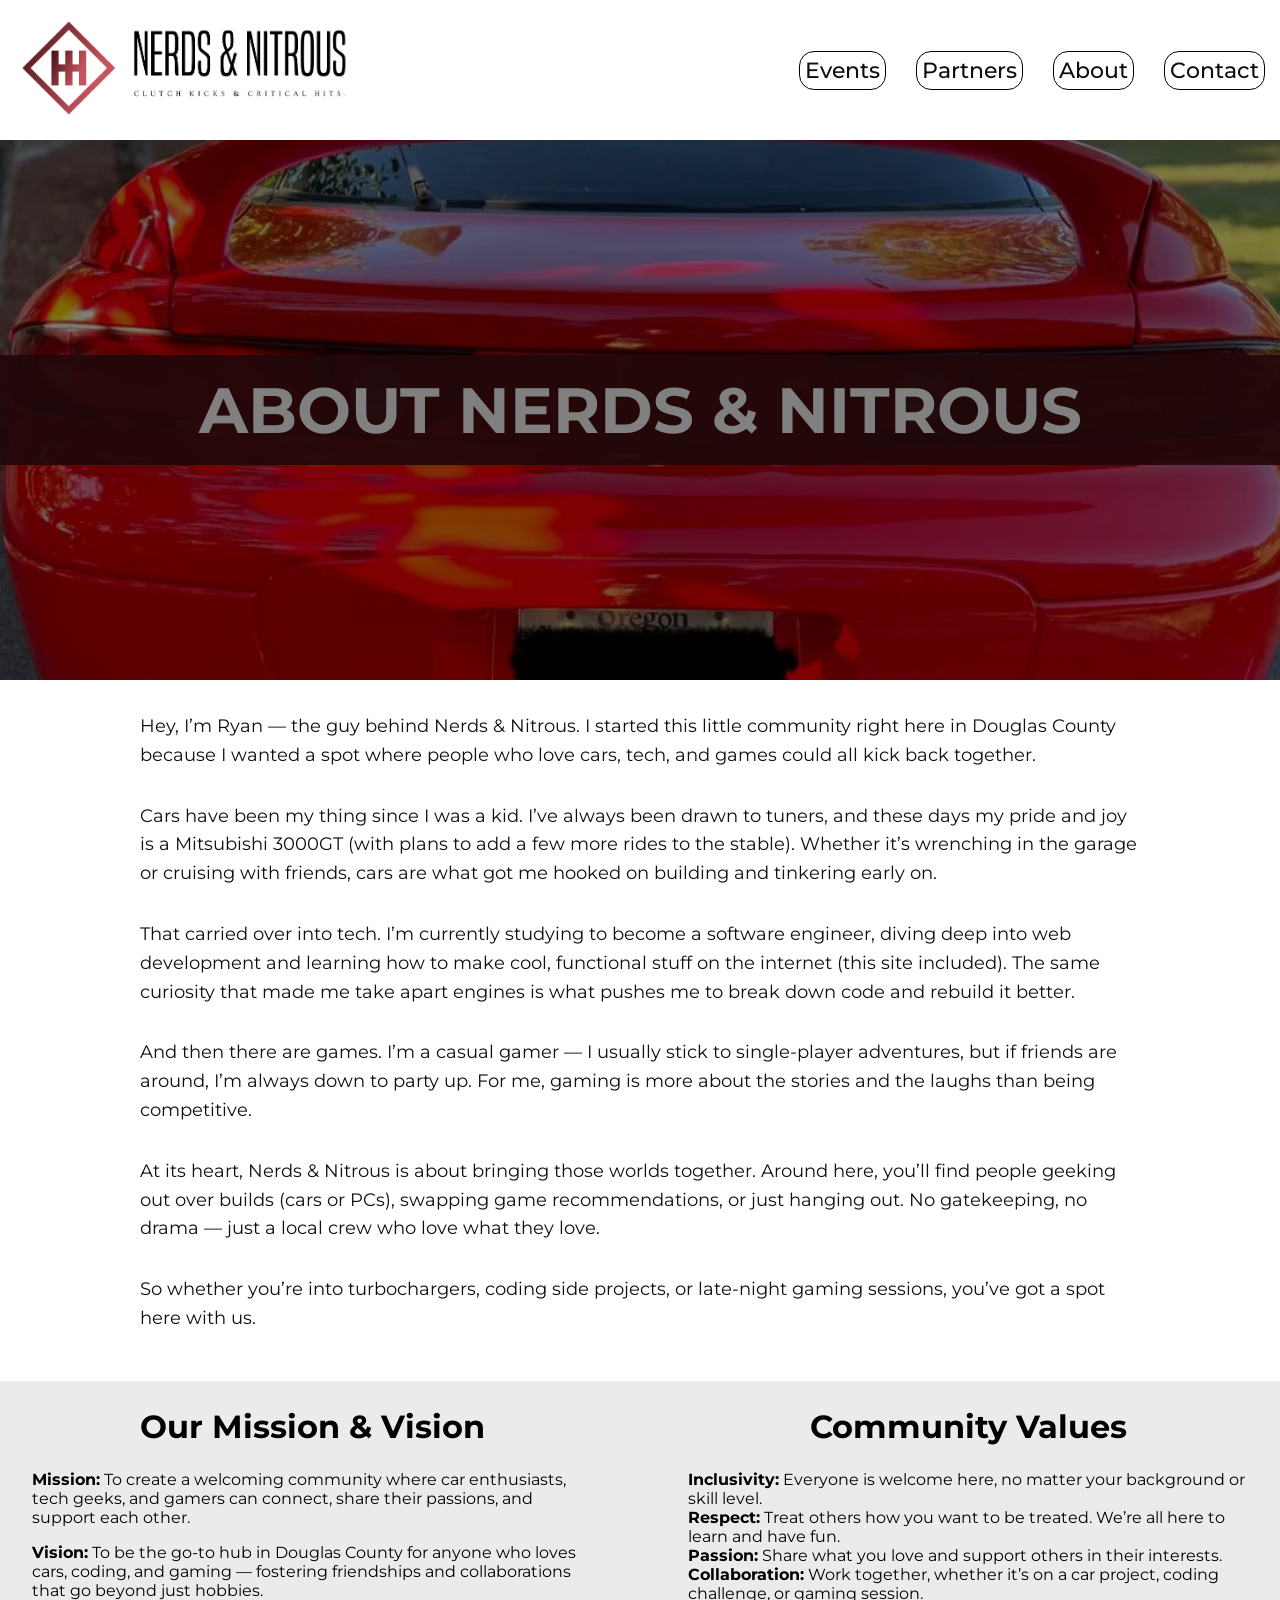
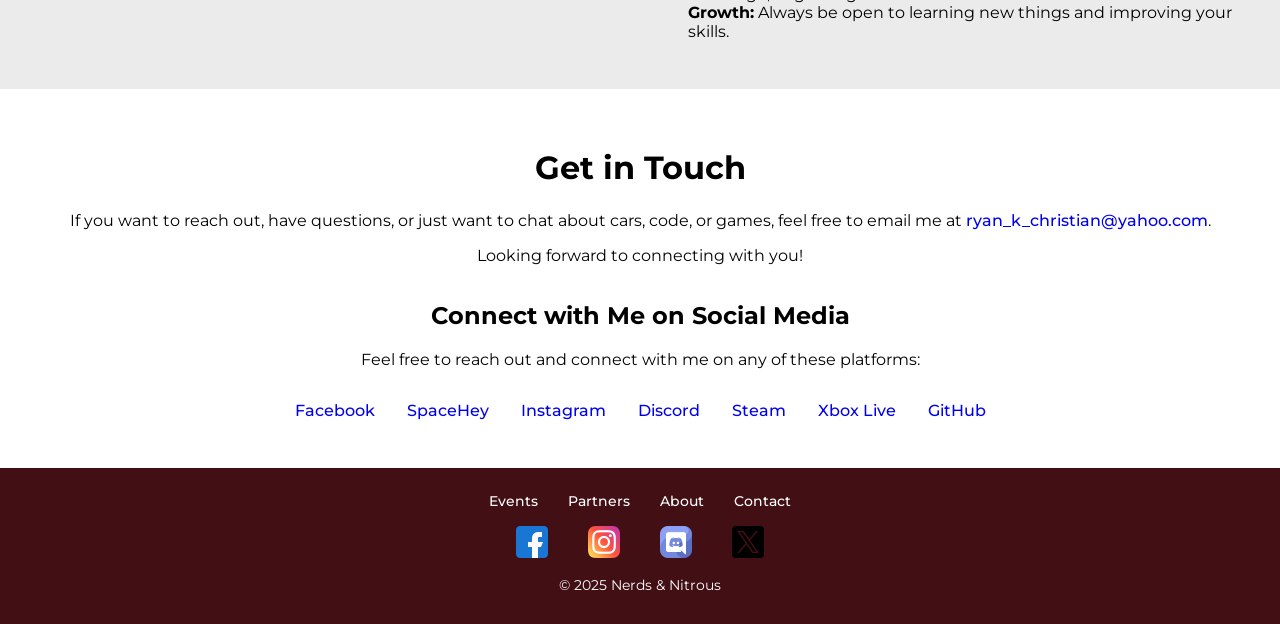
<file: about.html>
<!DOCTYPE html>
<html lang="en">
<head>
    <meta charset="UTF-8">
    <meta name="viewport" content="width=device-width, initial-scale=1.0">
    <meta http-equiv="X-UA-Compatible" content="IE=edge">
    <link rel="stylesheet" href="styles.css" type="text/css">
    <link rel="icon" href="./Resources/favicon.ico" type="image/x-icon">
    <link rel="preconnect" href="https://fonts.googleapis.com">
    <link rel="preconnect" href="https://fonts.gstatic.com" crossorigin>
    <link href="https://fonts.googleapis.com/css2?family=Abril+Fatface&family=Merriweather:ital,opsz@0,18..144;1,18..144&family=Montserrat:ital,wght@0,100..900;1,100..900&family=Work+Sans:ital,wght@0,100..900;1,100..900&display=swap" rel="stylesheet">
    <link rel="stylesheet" href="https://cdnjs.cloudflare.com/ajax/libs/font-awesome/4.7.0/css/font-awesome.min.css">
    <script src="script.js"></script>
    <title>About Us | Nerds & Nitrous</title>
</head>

<!--Body-->
    <body>
        <!--Header-->
        <header class="header-container">
            <a id="desktop-logo" href="./index.html"><img src="./Resources/nerds-and-nitrous-logo-cropped-final.PNG" alt="Nerds & Nitrous Logo"></a>
            <!--Desktop Nav-->
            <nav class="desktop-nav">
                <ul>
                    <li><a href="./events.html">Events</a></li>
                    <li><a href="./partners.html">Partners</a></li>
                    <li><a href="./about.html">About</a></li>
                    <li><a href="./contact.html">Contact</a></li>
                </ul>
            </nav>
            <!--Tablet Nav-->
            <nav class="tablet-nav">
                <ul>
                    <li><a href="./events.html"><img src="./Resources/calendar.png" alt="Events"></a></li>
                    <li><a href="./partners.html"><img src="./Resources/handshake.png" alt="Partners"></a></li>
                    <li><a href="./about.html"><img src="./Resources/personal-card.png" alt="About"></a></li>
                    <li><a href="./contact.html"><img src="./Resources/contact-mail.png" alt="Contact"></a></li>
                </ul>
            </nav>
            <!--Mobile Nav: Under 776px-->
            <div class="mobile-nav">
                <a href="./index.html" class="active"><img src="./Resources/nerds-and-nitrous-mobile-logo-cropped-final.png" alt="Nerds & Nitrous Logo Mobile"></a>
                <div id="nav-links">
                    <a href="./events.html">Events</a>
                    <a href="./partners.html">Partners</a>
                    <a href="./about.html">About</a>
                    <a href="./contact.html">Contact</a>
                </div>
                <!--"Hamburger menu" / "Bar icon" to toggle the navigation links -->
                <a href="javascript:void(0);" class="icon" onclick="myFunction()">
                    <i class="fa fa-bars"></i>
                </a>
            </div>
        </header>

        <!--Main Content-->
        <main>
            <section class="about-hero">
                <h2 class="about-title">About Nerds & Nitrous</h2>
            </section>
            <section class="about-section">
                <p>Hey, I’m Ryan — the guy behind Nerds & Nitrous. I started this little community right here in Douglas County because I wanted a spot where people who love cars, tech, and games could all kick back together.</p>
                <p>Cars have been my thing since I was a kid. I’ve always been drawn to tuners, and these days my pride and joy is a Mitsubishi 3000GT (with plans to add a few more rides to the stable). Whether it’s wrenching in the garage or cruising with friends, cars are what got me hooked on building and tinkering early on.</p>
                <p>That carried over into tech. I’m currently studying to become a software engineer, diving deep into web development and learning how to make cool, functional stuff on the internet (this site included). The same curiosity that made me take apart engines is what pushes me to break down code and rebuild it better.</p>
                <p>And then there are games. I’m a casual gamer — I usually stick to single-player adventures, but if friends are around, I’m always down to party up. For me, gaming is more about the stories and the laughs than being competitive.</p>
                <p>At its heart, Nerds & Nitrous is about bringing those worlds together. Around here, you’ll find people geeking out over builds (cars or PCs), swapping game recommendations, or just hanging out. No gatekeeping, no drama — just a local crew who love what they love.</p>
                <p>So whether you’re into turbochargers, coding side projects, or late-night gaming sessions, you’ve got a spot here with us.</p>
            </section>
            <section class="values-mission">
                <section class="mission-vision">
                    <h2>Our Mission & Vision</h2>
                    <p><strong>Mission:</strong> To create a welcoming community where car enthusiasts, tech geeks, and gamers can connect, share their passions, and support each other.</p>
                    <p><strong>Vision:</strong> To be the go-to hub in Douglas County for anyone who loves cars, coding, and gaming — fostering friendships and collaborations that go beyond just hobbies.</p>
                </section>
                <section class="community-values">
                    <h2>Community Values</h2>
                    <ul>
                        <li><strong>Inclusivity:</strong> Everyone is welcome here, no matter your background or skill level.</li>
                        <li><strong>Respect:</strong> Treat others how you want to be treated. We’re all here to learn and have fun.</li>
                        <li><strong>Passion:</strong> Share what you love and support others in their interests.</li>
                        <li><strong>Collaboration:</strong> Work together, whether it’s on a car project, coding challenge, or gaming session.</li>
                        <li><strong>Growth:</strong> Always be open to learning new things and improving your skills.</li>
                    </ul>
                </section>
            </section>
            <section class="get-in-touch">
                <section class="founder-contact">
                    <h2>Get in Touch</h2>
                    <p>If you want to reach out, have questions, or just want to chat about cars, code, or games, feel free to email me at <a href="mailto:ryan_k_christian@yahoo.com">ryan_k_christian@yahoo.com</a>.</p>
                    <p>Looking forward to connecting with you!</p>
                </section>
                <section class="founder-socials">
                    <h2>Connect with Me on Social Media</h2>
                    <p>Feel free to reach out and connect with me on any of these platforms:</p>
                    <ul>
                        <li><a href="#facebook" target="_blank" rel="noopener">Facebook</a></li>
                        <li><a href="#spacehey" target="_blank" rel="noopener">SpaceHey</a></li>
                        <li><a href="#instagram" target="_blank" rel="noopener">Instagram</a></li>
                        <li><a href="#discord" target="_blank" rel="noopener">Discord</a></li>
                        <li><a href="#steam" target="_blank" rel="noopener">Steam</a></li>
                        <li><a href="#xbox-live" target="_blank" rel="noopener">Xbox Live</a></li>
                        <li><a href="#github" target="_blank" rel="noopener">GitHub</a></li>
                    </ul>
                </section>
            </section>
        </main>

        <!--Footer-->
        <footer>
            <nav class="footer-nav">
                <ul>
                    <li><a href="./events.html">Events</a></li>
                    <li><a href="./partners.html">Partners</a></li>
                    <li><a href="./about.html">About</a></li>
                    <li><a href="./contact.html">Contact</a></li>
                </ul>
            </nav>
            <nav class="social-media">
                <ul>
                    <li><a href="#facebook" target="_blank" rel="noopener"><img src="./Resources/facebook.png" alt="Facebook"></a></li>
                    <li><a href="#instagram" target="_blank" rel="noopener"><img src="./Resources/instagram.png" alt="Instagram"></a></li>
                    <li><a href="#discord" target="_blank" rel="noopener"><img src="./Resources/discord.png" alt="Discord"></a></li>
                    <li><a href="#x" target="_blank" rel="noopener"><img src="./Resources/twitter.png" alt="X"></a></li>
                </ul>
            </nav>
            <p>&copy; 2025 Nerds & Nitrous</p>
        </footer>
    </body>
</html>
</file>
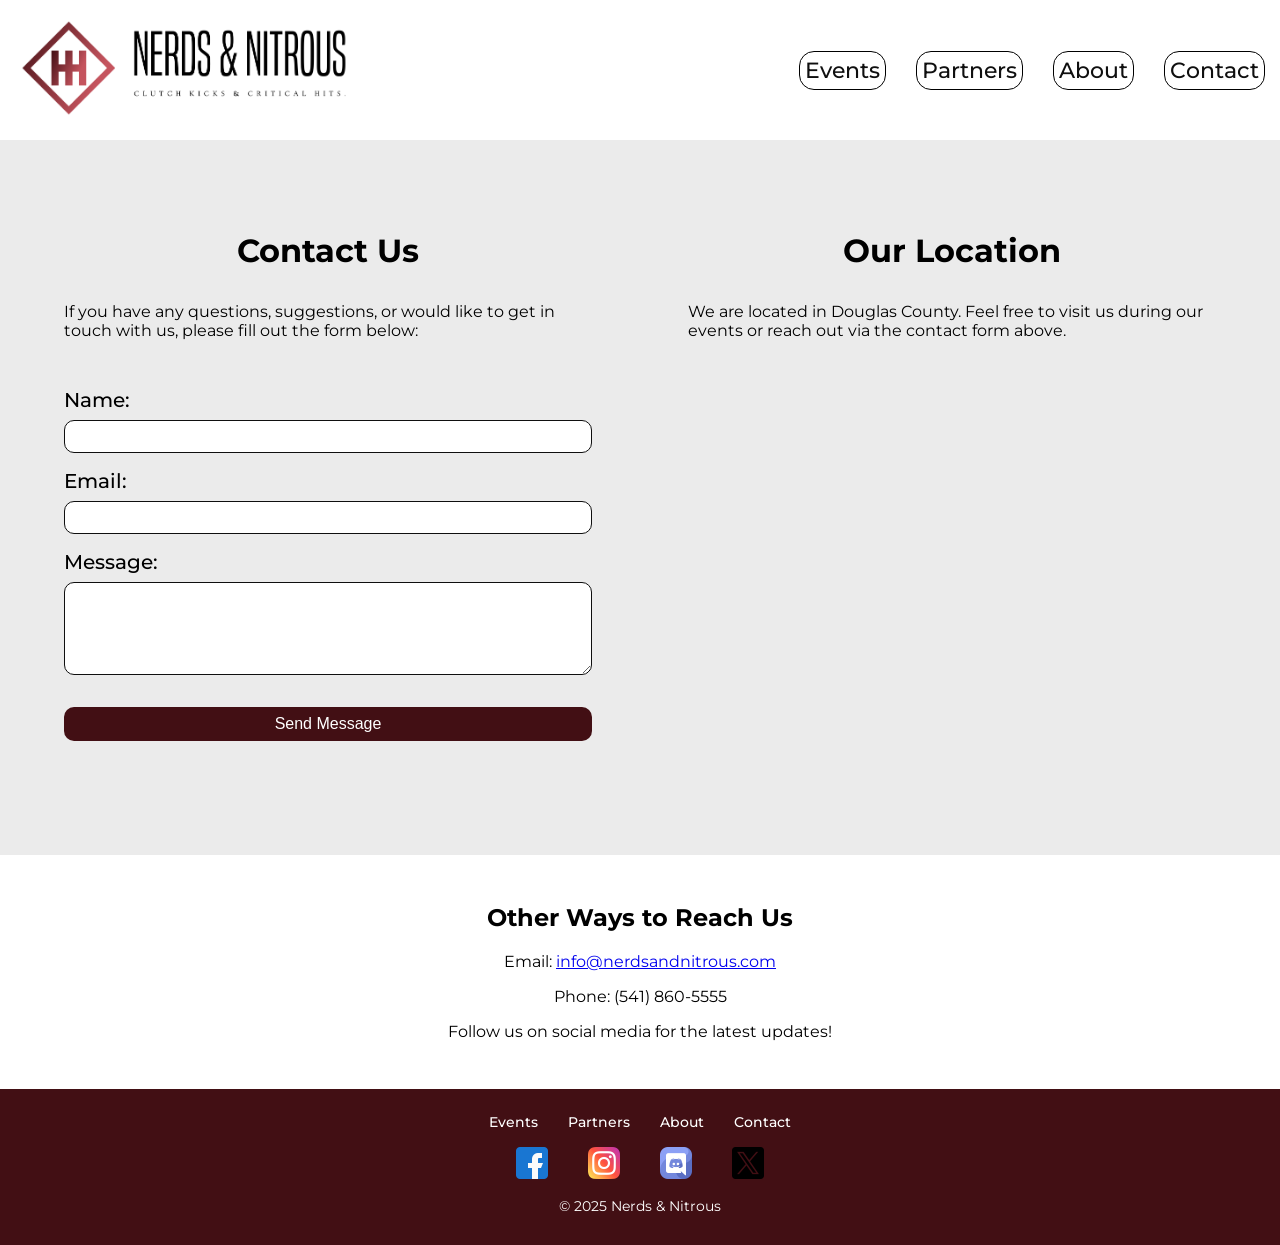
<file: contact.html>
<!DOCTYPE html>
<html lang="en">
<head>
    <meta charset="UTF-8">
    <meta name="viewport" content="width=device-width, initial-scale=1.0">
    <meta http-equiv="X-UA-Compatible" content="IE=edge">
    <link rel="stylesheet" href="styles.css" type="text/css">
    <link rel="icon" href="./Resources/favicon.ico" type="image/x-icon">
    <link rel="preconnect" href="https://fonts.googleapis.com">
    <link rel="preconnect" href="https://fonts.gstatic.com" crossorigin>
    <link href="https://fonts.googleapis.com/css2?family=Abril+Fatface&family=Merriweather:ital,opsz@0,18..144;1,18..144&family=Montserrat:ital,wght@0,100..900;1,100..900&family=Work+Sans:ital,wght@0,100..900;1,100..900&display=swap" rel="stylesheet">
    <link rel="stylesheet" href="https://cdnjs.cloudflare.com/ajax/libs/font-awesome/4.7.0/css/font-awesome.min.css">
    <script src="script.js"></script>
    <title>Contact | Nerds & Nitrous</title>
</head>

    <!--Body-->
    <body>
        <!--Header-->
        <header class="header-container">
            <a id="desktop-logo" href="./index.html"><img src="./Resources/nerds-and-nitrous-logo-cropped-final.PNG" alt="Nerds & Nitrous Logo"></a>
            <!--Desktop Nav-->
            <nav class="desktop-nav">
                <ul>
                    <li><a href="./events.html">Events</a></li>
                    <li><a href="./partners.html">Partners</a></li>
                    <li><a href="./about.html">About</a></li>
                    <li><a href="./contact.html">Contact</a></li>
                </ul>
            </nav>
            <!--Tablet Nav-->
            <nav class="tablet-nav">
                <ul>
                    <li><a href="./events.html"><img src="./Resources/calendar.png" alt="Events"></a></li>
                    <li><a href="./partners.html"><img src="./Resources/handshake.png" alt="Partners"></a></li>
                    <li><a href="./about.html"><img src="./Resources/personal-card.png" alt="About"></a></li>
                    <li><a href="./contact.html"><img src="./Resources/contact-mail.png" alt="Contact"></a></li>
                </ul>
            </nav>
            <!--Mobile Nav: Under 776px-->
            <div class="mobile-nav">
                <a href="./index.html" class="active"><img src="./Resources/nerds-and-nitrous-mobile-logo-cropped-final.png" alt="Nerds & Nitrous Logo Mobile"></a>
                <div id="nav-links">
                    <a href="./events.html">Events</a>
                    <a href="./partners.html">Partners</a>
                    <a href="./about.html">About</a>
                    <a href="./contact.html">Contact</a>
                </div>
                <!--"Hamburger menu" / "Bar icon" to toggle the navigation links -->
                <a href="javascript:void(0);" class="icon" onclick="myFunction()">
                    <i class="fa fa-bars"></i>
                </a>
            </div>
        </header>

        <!--Main Content-->
        <main>
            <div class="contact-grid">
                <section class="contact-section">
                    <h2>Contact Us</h2>
                    <p>If you have any questions, suggestions, or would like to get in touch with us, please fill out the form below:</p>
                    <form class="contact-form" action="https://formspree.io/f/your-form-id" method="POST">
                        <label for="name">Name:</label>
                        <input type="text" id="name" name="name" required>

                        <label for="email">Email:</label>
                        <input type="email" id="email" name="email" required>

                        <label for="message">Message:</label>
                        <textarea id="message" name="message" rows="5" required></textarea>

                        <button type="submit">Send Message</button>
                    </form>
                </section>
                <section class="location-section">
                    <h2>Our Location</h2>
                    <p>We are located in Douglas County. Feel free to visit us during our events or reach out via the contact form above.</p>
                    <div class="map-container">
                        <iframe src="https://www.google.com/maps/embed?pb=!1m18!1m12!1m3!1d46507.7136557569!2d-123.37762064793066!3d43.236076139717305!2m3!1f0!2f0!3f0!3m2!1i1024!2i768!4f13.1!3m3!1m2!1s0x54c422c54b5959cd%3A0x5fa45e16d7c2fd91!2sRoseburg%2C%20OR!5e0!3m2!1sen!2sus!4v1759010998288!5m2!1sen!2sus" width="600" height="415" style="border:0;" allowfullscreen="" loading="lazy" referrerpolicy="no-referrer-when-downgrade"></iframe>
                    </div>
                </section>
            </div>
            <section class="contact-info">
                    <h2>Other Ways to Reach Us</h2>
                    <p>Email: <a href="mailto:info@nerdsandnitrous.com">info@nerdsandnitrous.com</a></p>
                    <p>Phone: (541) 860-5555</p>
                    <p>Follow us on social media for the latest updates!</p>
            </section>
        </main>

        <!--Footer-->
        <footer>
            <nav class="footer-nav">
                <ul>
                    <li><a href="./events.html">Events</a></li>
                    <li><a href="./partners.html">Partners</a></li>
                    <li><a href="./about.html">About</a></li>
                    <li><a href="./contact.html">Contact</a></li>
                </ul>
            </nav>
            <nav class="social-media">
                <ul>
                    <li><a href="#facebook" target="_blank" rel="noopener"><img src="./Resources/facebook.png" alt="Facebook"></a></li>
                    <li><a href="#instagram" target="_blank" rel="noopener"><img src="./Resources/instagram.png" alt="Instagram"></a></li>
                    <li><a href="#discord" target="_blank" rel="noopener"><img src="./Resources/discord.png" alt="Discord"></a></li>
                    <li><a href="#x" target="_blank" rel="noopener"><img src="./Resources/twitter.png" alt="X"></a></li>
                </ul>
            </nav>
            <p>&copy; 2025 Nerds & Nitrous</p>
        </footer>
    </body>
</html>
</file>
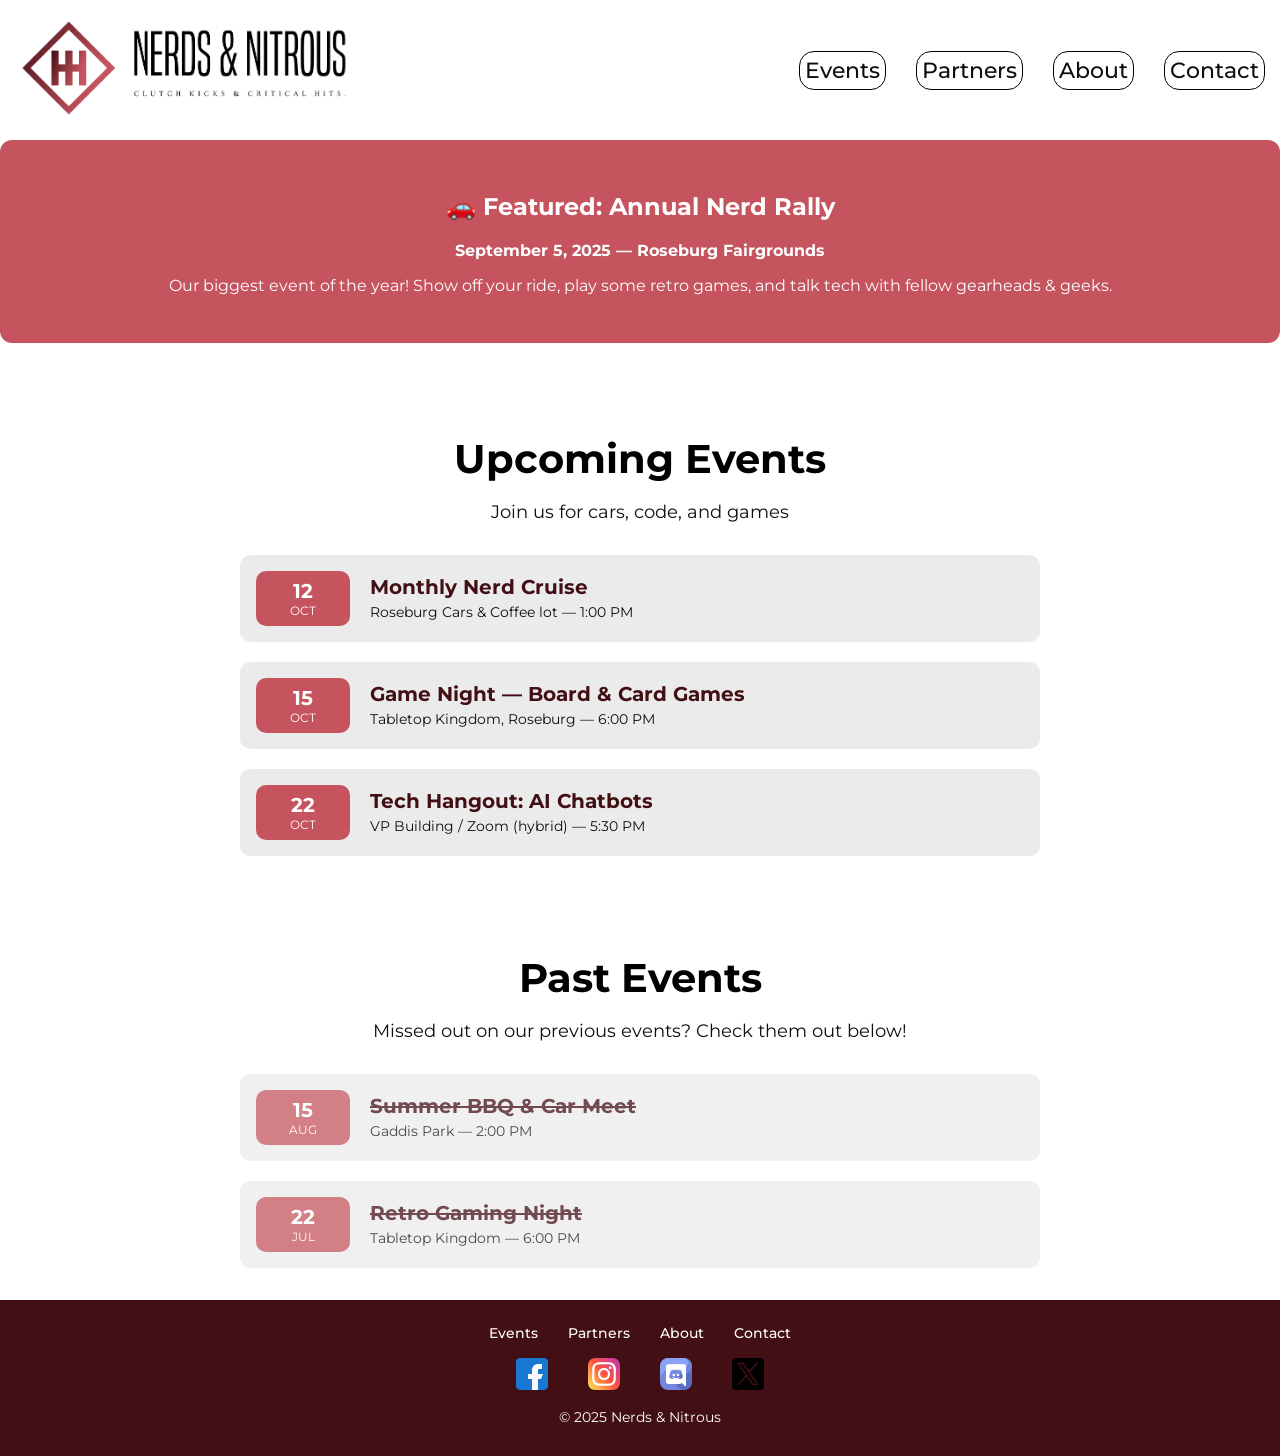
<file: events.html>
<!DOCTYPE html>
<html lang="en">
<head>
    <meta charset="UTF-8">
    <meta name="viewport" content="width=device-width, initial-scale=1.0">
    <meta http-equiv="X-UA-Compatible" content="IE=edge">
    <link rel="stylesheet" href="styles.css" type="text/css">
    <link rel="icon" href="./Resources/favicon.ico" type="image/x-icon">
    <link rel="preconnect" href="https://fonts.googleapis.com">
    <link rel="preconnect" href="https://fonts.gstatic.com" crossorigin>
    <link href="https://fonts.googleapis.com/css2?family=Abril+Fatface&family=Merriweather:ital,opsz@0,18..144;1,18..144&family=Montserrat:ital,wght@0,100..900;1,100..900&family=Work+Sans:ital,wght@0,100..900;1,100..900&display=swap" rel="stylesheet">
    <link rel="stylesheet" href="https://cdnjs.cloudflare.com/ajax/libs/font-awesome/4.7.0/css/font-awesome.min.css">
    <script src="script.js"></script>
    <title>Events | Nerds & Nitrous</title>
</head>

<!--Body-->
    <body>
        <!--Header-->
        <header class="header-container">
            <a id="desktop-logo" href="./index.html"><img src="./Resources/nerds-and-nitrous-logo-cropped-final.PNG" alt="Nerds & Nitrous Logo"></a>
            <!--Desktop Nav-->
            <nav class="desktop-nav">
                <ul>
                    <li><a href="./events.html">Events</a></li>
                    <li><a href="./partners.html">Partners</a></li>
                    <li><a href="./about.html">About</a></li>
                    <li><a href="./contact.html">Contact</a></li>
                </ul>
            </nav>
            <!--Tablet Nav-->
            <nav class="tablet-nav">
                <ul>
                    <li><a href="./events.html"><img src="./Resources/calendar.png" alt="Events"></a></li>
                    <li><a href="./partners.html"><img src="./Resources/handshake.png" alt="Partners"></a></li>
                    <li><a href="./about.html"><img src="./Resources/personal-card.png" alt="About"></a></li>
                    <li><a href="./contact.html"><img src="./Resources/contact-mail.png" alt="Contact"></a></li>
                </ul>
            </nav>
            <!--Mobile Nav: Under 776px-->
            <div class="mobile-nav">
                <a href="./index.html" class="active"><img src="./Resources/nerds-and-nitrous-mobile-logo-cropped-final.png" alt="Nerds & Nitrous Logo Mobile"></a>
                <div id="nav-links">
                    <a href="./events.html">Events</a>
                    <a href="./partners.html">Partners</a>
                    <a href="./about.html">About</a>
                    <a href="./contact.html">Contact</a>
                </div>
                <!--"Hamburger menu" / "Bar icon" to toggle the navigation links -->
                <a href="javascript:void(0);" class="icon" onclick="myFunction()">
                    <i class="fa fa-bars"></i>
                </a>
            </div>
        </header>

        <!--Main Content-->
        <main>
            <section class="featured-section">
                <h2 class="featured-event">🚗 Featured: Annual Nerd Rally</h2>
                <p><strong>September 5, 2025 — Roseburg Fairgrounds</strong></p>
                <p>Our biggest event of the year! Show off your ride, play some retro games, and talk tech with fellow gearheads & geeks.</p>
            </section>

            <!--Upcoming Events-->
            <div class="event-container">
                <h1 class="event-heading">Upcoming Events</h1>
                <p class="event-description">Join us for cars, code, and games</p>
                <section class="event-list">
                    <div class="event-card">
                        <div class="event-date">
                            <span class="event-day">12</span>
                            <span class="event-month">Oct</span>
                        </div>
                        <div class="event-info">
                            <h2 class="event-title">Monthly Nerd Cruise</h2>
                            <p>Roseburg Cars & Coffee lot — 1:00 PM</p>
                        </div>
                    </div>
                    <div class="event-card">
                        <div class="event-date">
                            <span class="event-day">15</span>
                            <span class="event-month">Oct</span>
                        </div>
                        <div class="event-info">
                            <h2 class="event-title">Game Night — Board &amp; Card Games</h2>
                            <p>Tabletop Kingdom, Roseburg — 6:00 PM</p>
                        </div>
                    </div>
                    <div class="event-card">
                        <div class="event-date">
                            <span class="event-day">22</span>
                            <span class="event-month">Oct</span>
                        </div>
                        <div class="event-info">
                            <h2 class="event-title">Tech Hangout: AI Chatbots</h2>
                            <p>VP Building / Zoom (hybrid) — 5:30 PM</p>
                        </div>
                    </div>
                </section>
            </div>

            <!-- Past Events -->
            <div class="past-event-container">
                <h2 class="past-events">Past Events</h2>
                <p class="event-description">Missed out on our previous events? Check them out below!</p>
                <section class="event-list past">
                    <div class="event-card">
                        <div class="event-date">
                            <span class="event-day">15</span>
                            <span class="event-month">Aug</span>
                        </div>
                        <div class="event-info">
                            <h2 class="event-title">Summer BBQ &amp; Car Meet</h2>
                            <p>Gaddis Park — 2:00 PM</p>
                        </div>
                    </div>
                    <div class="event-card">
                        <div class="event-date">
                            <span class="event-day">22</span>
                            <span class="event-month">Jul</span>
                        </div>
                        <div class="event-info">
                            <h2 class="event-title">Retro Gaming Night</h2>
                            <p>Tabletop Kingdom — 6:00 PM</p>
                        </div>
                    </div>
                </section>
            </div>
        </main>

        <!--Footer-->
        <footer>
            <nav class="footer-nav">
                <ul>
                    <li><a href="./events.html">Events</a></li>
                    <li><a href="./partners.html">Partners</a></li>
                    <li><a href="./about.html">About</a></li>
                    <li><a href="./contact.html">Contact</a></li>
                </ul>
            </nav>
            <nav class="social-media">
                <ul>
                    <li><a href="#facebook" target="_blank" rel="noopener"><img src="./Resources/facebook.png" alt="Facebook"></a></li>
                    <li><a href="#instagram" target="_blank" rel="noopener"><img src="./Resources/instagram.png" alt="Instagram"></a></li>
                    <li><a href="#discord" target="_blank" rel="noopener"><img src="./Resources/discord.png" alt="Discord"></a></li>
                    <li><a href="#x" target="_blank" rel="noopener"><img src="./Resources/twitter.png" alt="X"></a></li>
                </ul>
            </nav>
            <p>&copy; 2025 Nerds & Nitrous</p>
        </footer>
    </body>
</html>
</file>
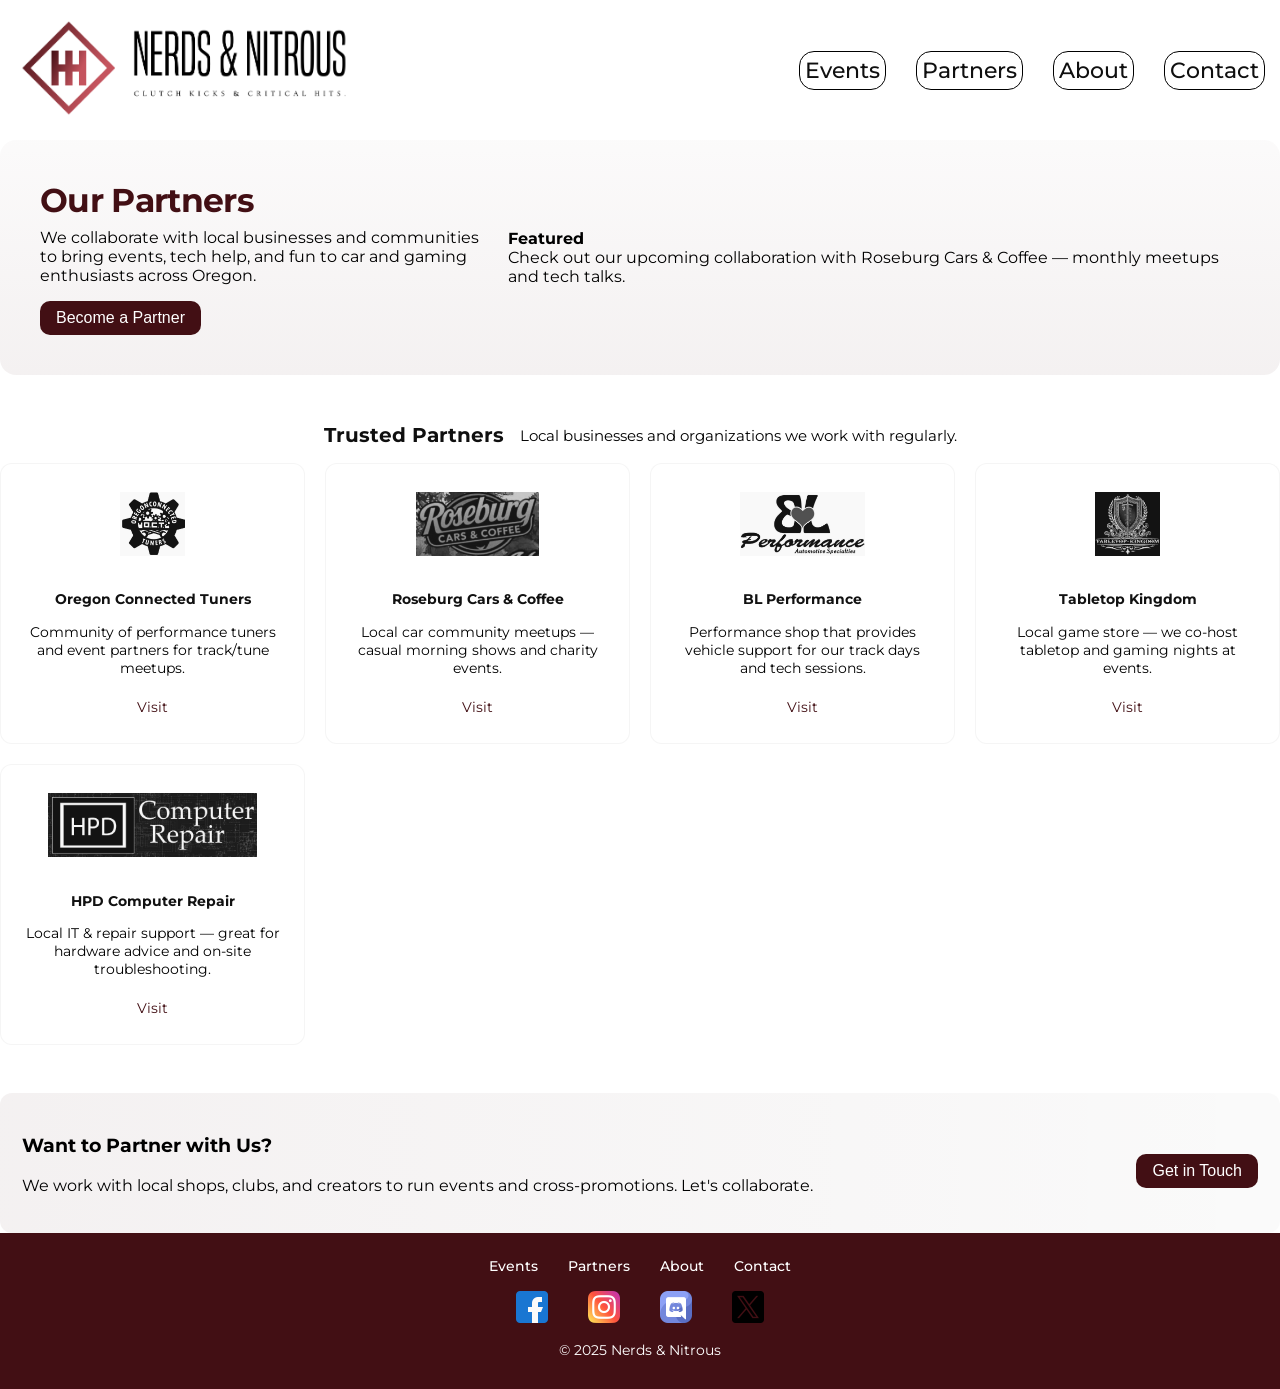
<file: partners.html>
<!DOCTYPE html>
<html lang="en">
<head>
    <meta charset="UTF-8">
    <meta name="viewport" content="width=device-width, initial-scale=1.0">
    <meta http-equiv="X-UA-Compatible" content="IE=edge">
    <link rel="stylesheet" href="styles.css" type="text/css">
    <link rel="icon" href="./Resources/favicon.ico" type="image/x-icon">
    <link rel="preconnect" href="https://fonts.googleapis.com">
    <link rel="preconnect" href="https://fonts.gstatic.com" crossorigin>
    <link href="https://fonts.googleapis.com/css2?family=Abril+Fatface&family=Merriweather:ital,opsz@0,18..144;1,18..144&family=Montserrat:ital,wght@0,100..900;1,100..900&family=Work+Sans:ital,wght@0,100..900;1,100..900&display=swap" rel="stylesheet">
    <link rel="stylesheet" href="https://cdnjs.cloudflare.com/ajax/libs/font-awesome/4.7.0/css/font-awesome.min.css">
    <script src="script.js"></script>
    <title>Partners | Nerds & Nitrous</title>
</head>
    <body>
        <!--Header-->
        <header class="header-container">
            <a id="desktop-logo" href="./index.html"><img src="./Resources/nerds-and-nitrous-logo-cropped-final.PNG" alt="Nerds & Nitrous Logo"></a>
            <!--Desktop Nav-->
            <nav class="desktop-nav">
                <ul>
                    <li><a href="./events.html">Events</a></li>
                    <li><a href="./partners.html">Partners</a></li>
                    <li><a href="./about.html">About</a></li>
                    <li><a href="./contact.html">Contact</a></li>
                </ul>
            </nav>
            <!--Tablet Nav-->
            <nav class="tablet-nav">
                <ul>
                    <li><a href="./events.html"><img src="./Resources/calendar.png" alt="Events"></a></li>
                    <li><a href="./partners.html"><img src="./Resources/handshake.png" alt="Partners"></a></li>
                    <li><a href="./about.html"><img src="./Resources/personal-card.png" alt="About"></a></li>
                    <li><a href="./contact.html"><img src="./Resources/contact-mail.png" alt="Contact"></a></li>
                </ul>
            </nav>
            <!--Mobile Nav: Under 776px-->
            <div class="mobile-nav">
                <a href="./index.html" class="active"><img src="./Resources/nerds-and-nitrous-mobile-logo-cropped-final.png" alt="Nerds & Nitrous Logo Mobile"></a>
                <div id="nav-links">
                    <a href="./events.html">Events</a>
                    <a href="./partners.html">Partners</a>
                    <a href="./about.html">About</a>
                    <a href="./contact.html">Contact</a>
                </div>
                <!--"Hamburger menu" / "Bar icon" to toggle the navigation links -->
                <a href="javascript:void(0);" class="icon" onclick="myFunction()">
                    <i class="fa fa-bars"></i>
                </a>
            </div>
        </header>

        <main>
            <!--Hero-->
            <header class="partners-hero">
                <div class="left">
                    <h1 id="partners-title">Our Partners</h1>
                    <p>We collaborate with local businesses and communities to bring events, tech help, and fun to car and gaming enthusiasts across Oregon.</p>
                    <button type="button" onclick="location.href='./contact.html'">Become a Partner</button>
                </div>
                <div class="right">
                    <strong class="featured">Featured</strong>
                    <p class="featured-desc">Check out our upcoming collaboration with Roseburg Cars & Coffee — monthly meetups and tech talks.</p>
                </div>
            </header>

            <!--Partners Grid-->
            <section class="grid-head">
                <div class="section-title">
                    <h2 id="grid-head">Trusted Partners</h2>
                    <p class="section-sub">Local businesses and organizations we work with regularly.</p>
                </div>
                <div class="grid">
                    <article class="partner-card">
                        <a href="https://www.facebook.com/groups/oregonconnectedtuners" class="logo-wrap" target="_blank" rel="noopener">
                            <img class="logo" src="./Resources/oct-logo.jpg" alt="Oregon Connected Tuners logo">
                        </a>
                        <div>
                            <h3 id="p-oregon" class="partner-name">Oregon Connected Tuners</h3>
                            <p class="partner-desc">Community of performance tuners and event partners for track/tune meetups.</p>
                            <div class="partner-actions">
                                <a class="link" href="https://www.facebook.com/groups/oregonconnectedtuners" target="_blank" rel="noopener">Visit</a>
                            </div>
                        </div>
                    </article>
                    <article class="partner-card">
                        <a href="https://www.facebook.com/roseburgcarsandcoffee" class="logo-wrap" target="_blank" rel="noopener">
                            <img class="logo" src="./Resources/roseburg-cars-and-coffee-logo.jpg" alt="Roseburg Cars & Coffee logo">
                        </a>
                        <div>
                            <h3 id="p-roseburg" class="partner-name">Roseburg Cars & Coffee</h3>
                            <p class="partner-desc">Local car community meetups — casual morning shows and charity events.</p>
                            <div class="partner-actions">
                                <a class="link" href="https://www.facebook.com/roseburgcarsandcoffee" target="_blank" rel="noopener">Visit</a>
                            </div>
                        </div>
                    </article>
                    <article class="partner-card">
                        <a href="https://blperformanceinc.com" class="logo-wrap" target="_blank" rel="noopener">
                            <img class="logo" src="./Resources/bl-performance-logo.jpg" alt="BL Performance logo">
                        </a>
                        <div>
                            <h3 id="p-bl" class="partner-name">BL Performance</h3>
                            <p class="partner-desc">Performance shop that provides vehicle support for our track days and tech sessions.</p>
                            <div class="partner-actions">
                                <a class="link" href="https://blperformanceinc.com" target="_blank" rel="noopener">Visit</a>
                            </div>
                        </div>
                    </article>
                    <article class="partner-card">
                        <a href="https://www.facebook.com/tabletopkingdom" class="logo-wrap" target="_blank" rel="noopener">
                            <img class="logo" src="./Resources/tabletop-kingdom-logo.jpg" alt="Tabletop Kingdom logo">
                        </a>
                        <div>
                            <h3 id="p-ttk" class="partner-name">Tabletop Kingdom</h3>
                            <p class="partner-desc">Local game store — we co-host tabletop and gaming nights at events.</p>
                            <div class="partner-actions">
                                <a class="link" href="https://www.facebook.com/tabletopkingdom" target="_blank" rel="noopener">Visit</a>
                            </div>
                        </div>
                    </article>
                    <article class="partner-card">
                        <a href="https://hpd-computers.ueniweb.com" class="logo-wrap" target="_blank" rel="noopener">
                            <img class="logo" src="./Resources/hpd-computer-repair-logo.jpg" alt="HPD Computer Repair logo">
                        </a>
                        <div>
                            <h3 id="p-hpd" class="partner-name">HPD Computer Repair</h3>
                            <p class="partner-desc">Local IT & repair support — great for hardware advice and on-site troubleshooting.</p>
                            <div class="partner-actions">
                                <a class="link" href="https://hpd-computers.ueniweb.com" target="_blank" rel="noopener">Visit</a>
                            </div>
                        </div>
                    </article>
                </div>
            </section>

            <!--Bottom CTA-->
            <section class="cta-panel">
                <div>
                    <h3 id="part-cta">Want to Partner with Us?</h3>
                    <p>We work with local shops, clubs, and creators to run events and cross-promotions. Let's collaborate.</p>
                </div>
                <button type="button" onclick="location.href='./contact.html'">Get in Touch</button>
            </section>
        </main>

        <!--Footer-->
        <footer>
            <nav class="footer-nav">
                <ul>
                    <li><a href="./events.html">Events</a></li>
                    <li><a href="./partners.html">Partners</a></li>
                    <li><a href="./about.html">About</a></li>
                    <li><a href="./contact.html">Contact</a></li>
                </ul>
            </nav>
            <nav class="social-media">
                <ul>
                    <li><a href="#facebook" target="_blank" rel="noopener"><img src="./Resources/facebook.png" alt="Facebook"></a></li>
                    <li><a href="#instagram" target="_blank" rel="noopener"><img src="./Resources/instagram.png" alt="Instagram"></a></li>
                    <li><a href="#discord" target="_blank" rel="noopener"><img src="./Resources/discord.png" alt="Discord"></a></li>
                    <li><a href="#x" target="_blank" rel="noopener"><img src="./Resources/twitter.png" alt="X"></a></li>
                </ul>
            </nav>
            <p>&copy; 2025 Nerds & Nitrous</p>
        </footer>
    </body>
</html>
</file>
<file: styles.css>
/*Universal Styles*/
html {
    font-family: 'Montserrat', sans-serif;
}

body {
    margin: 0;
}

:root {
    --primary-brand-color: #420F14;
    --secondary-brand-color: #e4e4e4b9;
    --accent-brand-color: #C5545E;
    --primary-black: #0f0f0f;
    --primary-white: #ffffff;
    --primary-padding: 2rem;
    --primary-margin: 2rem;
    --border-radius: 0.625rem;            
    --radius: 0.75rem;
    --gap: 1.25rem;
    --max-width: 1100px;
}

/*Animations*/
@-webkit-keyframes slide-in-left {
  0% {
    -webkit-transform: translateX(-1000px);
            transform: translateX(-1000px);
    opacity: 0;
  }
  100% {
    -webkit-transform: translateX(0);
            transform: translateX(0);
    opacity: 1;
  }
}
@keyframes slide-in-left {
  0% {
    -webkit-transform: translateX(-1000px);
            transform: translateX(-1000px);
    opacity: 0;
  }
  100% {
    -webkit-transform: translateX(0);
            transform: translateX(0);
    opacity: 1;
  }
}

@-webkit-keyframes slide-in-right {
  0% {
    -webkit-transform: translateX(1000px);
            transform: translateX(1000px);
    opacity: 0;
  }
  100% {
    -webkit-transform: translateX(0);
            transform: translateX(0);
    opacity: 1;
  }
}
@keyframes slide-in-right {
  0% {
    -webkit-transform: translateX(1000px);
            transform: translateX(1000px);
    opacity: 0;
  }
  100% {
    -webkit-transform: translateX(0);
            transform: translateX(0);
    opacity: 1;
  }
}

@-webkit-keyframes slide-in-fwd-center {
  0% {
    -webkit-transform: translateZ(-1400px);
            transform: translateZ(-1400px);
    opacity: 0;
  }
  100% {
    -webkit-transform: translateZ(0);
            transform: translateZ(0);
    opacity: 1;
  }
}
@keyframes slide-in-fwd-center {
  0% {
    -webkit-transform: translateZ(-1400px);
            transform: translateZ(-1400px);
    opacity: 0;
  }
  100% {
    -webkit-transform: translateZ(0);
            transform: translateZ(0);
    opacity: 1;
  }
}

/* Header + Nav Styles */
.tablet-nav {
    display: none;
}

.header-container, .desktop-nav, .desktop-nav ul {
    display: inline-flex;
}

.header-container {
    width: 100%;
    align-items: center;
    justify-content: space-between;
}

#desktop-logo img {
    margin: 1.25rem;
    height: 6rem;
    width: auto;
}

.desktop-nav ul {
    list-style: none;
    font-size: 1.37rem;
}

.desktop-nav li {
    margin: 0 0.938rem;
    padding: 0.313rem;
    border: 1.5px solid black;
    border-radius: 0.938rem;
}

.desktop-nav li:hover {
    transform: scale(1.1);
    transition: 0.3s;
}

.desktop-nav a {
    text-decoration: none;
    color: var(--primary-black);
    font-weight: 500;
}

/*Main Content Styles*/
.hero {
    display: flex;
    align-items: center;
    justify-content: center;
    background-image: url('./Resources/front-side-cropped.PNG');
    background-size: cover;
    background-position: center;
    height: 80vh;
    filter: brightness(0.7);
}

.welcome {
    padding: 2rem 0;
    margin: 0;
    font-size: 5rem;
    text-transform: uppercase;
    width: 100%;
    color: var(--primary-white);
    background-color: var(--primary-brand-color);
    opacity: 0.7;
    text-align: center;
    -webkit-animation: slide-in-left 1s both;
	animation: slide-in-left 1s both;
}

/*intro*/
.intro-mission, .newsletter-signup {
    display: flex;
    flex-direction: column;
    text-align: center;
    padding: var(--primary-padding);
}

.intro-mission h2 {
    font-size: 2.5rem;
    margin-bottom: 1rem;
}

.newsletter-signup {
    background-color: var(--secondary-brand-color);
}

/*Newsletter Form*/
.newsletter-form input, button {
    font-size: 1rem;
    margin-top: 1rem;
    border-radius: var(--border-radius);
}

.newsletter-form input {
    padding: 0.5rem;
    border: 1px solid black;
    width: 20rem;
    max-width: 90%;
}

form {
    margin-bottom: 1.17rem;
}

label {
    font-size: 1.25rem;
    font-weight: 500;
}

button {
    padding: 0.5rem 1rem;
    border: none;
    background-color: var(--primary-brand-color);
    color: var(--primary-white);
    cursor: pointer;
}

button:hover {
    background-color: var(--accent-brand-color);
    transition: 0.3s;
}

/*Contact Form*/
.contact-form {
    display: flex;
    flex-direction: column;
    width: 100%;
    max-width: 600px;
    padding: var(--primary-padding);
}

.contact-form label {
    margin-bottom: 0.5rem;
}

.contact-form input, .contact-form textarea {
    padding: 0.5rem;
    border: 1px solid var(--primary-black);
    border-radius: var(--border-radius);
    margin-bottom: 1rem;
}

.contact-form button {
    align-self: flex-start;
    width: 100%;
}

/*Gallery*/
.gallery h2 {
    text-align: center;
    font-size: 2.5rem;
    margin-top: var(--primary-margin);
}

.gallery-grid {
    display: flex;
    justify-content: space-around;
    align-items: center;
    flex-wrap: wrap;
    gap: 1rem;
    padding: var(--primary-padding);
}
.gallery img {
    width: 30%;
    height: 50vh;
    border-radius: var(--border-radius);
}

.slide-in-fwd-center {
    -webkit-animation: slide-in-fwd-center 1s ease-in-out both;
	animation: slide-in-fwd-center 1s ease-in-out both;
}

/*Testimonials*/
.testimonials, .testimonial {
    text-align: center;
}

.testimonials {
    background-color: var(--secondary-brand-color);
    padding: var(--primary-padding);
}

.testimonial {
    margin-bottom: 1.5rem;
    width: auto;
}

.testimonial p {
    margin: 0.5rem 0;
}

/*Partners & Passions*/
.collaboration {
    display: grid;
    grid-template-columns: 1fr 1fr;
    justify-items: center;
    padding: var(--primary-padding);
    gap: 5rem;
}

.partnerships a {
    text-decoration: none;
}

.partnerships h2, .passions h2 {
    margin-bottom: 1rem;
    text-align: center;
}

.partnerships ul, .passions ul {
    padding: 0;
}

.partnerships li, .passions li {
    margin: 0.5rem 0;
    font-size: 1rem;
    list-style: none;
    text-align: center;
}

/*Events Home*/
.events {
    padding: var(--primary-padding);
}

.events h2 {
    font-size: 2.5rem;
}
 
.events h2, .events h3 {
    text-align: center;
    margin-bottom: 1rem;
}

.list-container {
    display: flex;
    justify-content: space-around;
    flex-wrap: wrap;
    gap: 2rem;
}

.events ul {
    padding: 0;
    border: 1px solid black;
    border-radius: var(--border-radius);
    background-color: var(--secondary-brand-color);
    box-shadow: 2px 2px 5px rgba(0, 0, 0, 0.1);
}

.events p {
    text-align: center;
    margin-top: 1rem;
}

.events li {
    margin: 0.5rem 0;
    padding: 0.5rem;
    font-size: 1rem;
    list-style: none;
}

/*Contact Page*/
.contact-grid {
    display: grid;
    grid-template-columns: 1fr 1fr;
    gap: 2rem;
    padding: var(--primary-padding);
    background-color: var(--secondary-brand-color);
}

.contact-section, .location-section {
    display: flex;
    flex-direction: column;
    align-items: center;
    padding: var(--primary-padding);
    overflow: hidden;
}

.contact-section h2, .location-section h2 {
    font-size: 2rem;
    margin-bottom: 1rem;
}

.contact-info {
    text-align: center;
    margin: 3rem 0; 
}

/*Events Page*/
.featured-section, .event-card:hover, .event-date {
    background: var(--accent-brand-color);
    color: var(--primary-white);
}

.featured-section, .event-heading, .past-events, .event-description, .event-date {
    text-align: center;
}

.event-description, .event-info p, .past .event-info h3 {
    color: var(--primary-black);
}

.featured-section {
    border-radius: 0.75rem;
    padding: var(--primary-padding);
    margin-bottom: var(--primary-margin);
    -webkit-animation: slide-in-left 1s both;
	animation: slide-in-left 1s both;
}

.featured-event h2 {
    margin: 0 0 0.5rem 0;
    font-size: 1.75rem;
}

.featured-event p {
    margin: 0.25rem 0;
}

.event-container, .past-event-container {
    max-width: 800px;
    margin: 0 auto;
    padding: 2rem 1rem;
}

.event-heading, .past-events {
    font-size: 2.5rem;
    margin-bottom: 0.5rem;
}

.event-description {
    font-size: 1.125rem;
    margin-bottom: var(--primary-margin);
}

.event-list, .event-card {
    display: flex;
    gap: var(--gap);
}

.event-list {
    flex-direction: column;
}

.event-card, .event-date {
    border-radius: var(--border-radius);
}

.event-card {
    background: var(--secondary-brand-color);
    padding: 1rem;
    align-items: center;
}

.event-date, .event-day, .event-info h2 {
    font-size: 1.25rem;
}

.event-card:hover {
    transform: scale(1.02);
    transition: 0.3s;
    cursor: pointer;
}

.event-date {
    padding: 0.5rem 0.75rem;
    min-width: 70px;
}

.event-date .event-day {
    font-weight: bold;
    display: block;
}

.event-date .event-month {
    font-size: 0.75rem;
    text-transform: uppercase;
    display: block;
}

.event-info h2 {
    margin: 0 0 0.25rem 0;
    color: var(--primary-brand-color);
}

.event-info p {
    margin: 0;
    font-size: 0.9rem;
}

.past .event-card {
    opacity: 0.75;
}

.past .event-info h2 {
    text-decoration: line-through;
}

/*About Page*/
.about-hero {
    display: flex;
    align-items: center;
    justify-content: center;
    background-image: url('./Resources/back-cropped.png');
    background-size: cover;
    background-position: center;
    height: 60vh;
    filter: brightness(0.5);
}

.about-title {
    padding: 1rem 2rem;
    margin: 0;
    font-size: 4rem;
    text-transform: uppercase;
    width: 100%;
    color: var(--primary-white);
    background-color: rgba(66, 15, 20, 0.92); /* semi-transparent brand color */
    text-align: center;
    -webkit-animation: slide-in-left 1s both;
    animation: slide-in-left 1s both;
}

.about-section p {
    max-width: 1000px;
    margin: 2rem auto;
    padding: 0 2rem;
    font-size: 1.125rem;
    line-height: 1.6;
    color: var(--primary-black);
}

.values-mission {
    display: grid;
    grid-template-columns: 1fr 1fr;
    gap: 2rem;
    background-color: var(--secondary-brand-color);
    margin: 3rem 0 0 0;
}

.slide-in-right {
    -webkit-animation: slide-in-right 1s ease-in-out both;
    animation: slide-in-right 1s ease-in-out both;
}

.values-mission h2, .founder-contact h2, .mission-vision h2 {
    font-size: 2rem;
    text-align: center;
    margin-bottom: 1.5rem;
}

.mission-vision, .community-values {
    padding: 0 2rem 2rem;
}

.community-values ul {
    list-style: none;
    padding: 0;
}

.get-in-touch {
    display: flex;
    flex-direction: column;
    align-items: center;
    padding: var(--primary-padding);
    text-align: center;
}

.get-in-touch a {
    text-decoration: none;
    font-weight: 500;
}

.founder-socials ul {
    display: inline-flex;
    justify-content: center;
    align-items: center;
    list-style: none;
    padding: 0;
}

.founder-socials li {
    margin: 0 1rem;
}  

/*Partner Page*/
.wrap {
    max-width: var(--max-width);
    margin: 0 auto;
    padding: 3rem 1.25rem;
}

.partners-hero {
    background:
      linear-gradient(0deg, rgba(66,15,20,0.06), rgba(66,15,20,0.02)),
      url('') center/cover no-repeat;
    border-radius: 1rem;
    padding: 2.5rem;
    display: flex;
    align-items: center;
    gap: 1.75rem;
    margin-bottom: 1.75rem;
}

.partners-hero .left {
    flex: 1 1 500px;
}

.partners-hero h1 {
    margin: 0 0 0.5rem 0;
    font-size: clamp(1.6rem, 2.6vw, 2.4rem);
    color: var(--primary-brand-color);
    letter-spacing: -0.02em;
}

.partners-hero p {
    margin: 0;
    font-size: 1rem;
}

.partners-hero .cta {
    margin-top: 0.75rem;
}

.grid-head {
    margin: 3rem 0;
}

.section-title {
    display: flex;
    align-items: center;
    justify-content: center;
    gap: 1rem;
    margin: 1.75rem 0 0.625rem;
}

.section-title h2 {
    margin: 0;
    font-size: 1.25rem;
    color: var(--primary-black);
}

.section-sub {
    margin: 0;
    font-size: 0.95rem;
}

.grid {
    display: grid;
    grid-template-columns: repeat(1, 1fr);
    gap: var(--gap);
    margin-top: 1rem;
}

.partner-card {
    background: var(--primary-white);
    border-radius: var(--radius);
    padding: 1.25rem;
    display: flex;
    flex-direction: column;
    gap: 0.75rem;
    align-items: center;
    justify-content: center;
    text-align: center;
    transition: transform .18s ease, box-shadow .18s ease;
    border: 1px solid rgba(0,0,0,0.04);
}

.partner-card:focus-within,
.partner-card:hover {
    transform: translateY(-6px);
    box-shadow: 0 14px 28px rgba(16, 16, 16, 0.08);
}

.logo-wrap {
    width: 100%;
    display: flex;
    align-items: center;
    justify-content: center;
    min-height: 4rem;
    padding: 0.5rem;
}

.logo {
    max-width: 100%;
    max-height: 4rem;
    object-fit: contain;
    filter: grayscale(100%) contrast(0.95) opacity(0.95);
    transition: filter 0.25s ease, transform 0.25s ease;
    transform-origin: center;
}

.partner-card:hover .logo,
.partner-card:focus-within .logo {
    filter: none;
    transform: scale(1.02);
}

.partner-name, .partner-desc, .link {
    font-size: 0.9rem;
}

.partner-name {
    font-weight: 700;
    color: #111;
}

.partner-desc {
    margin-top: 0.375rem;
}

.partner-actions {
    margin-top: 0.5rem;
    display: flex;
    gap: 0.5rem;
    align-items: center;
    justify-content: center;
}

.link {
    color: var(--primary-brand-color);
    text-decoration: none;
    padding: 0.375rem 0.625rem;
    border-radius: 0.5rem;
    border: 1px solid transparent;
}

.link:focus,
.link:hover {
    text-decoration: underline;
}

.cta-panel {
    margin: 2.5rem 0 0 0;
    background: linear-gradient(90deg, rgba(66,15,20,0.06), rgba(0,0,0,0.02));
    padding: 1.375rem;
    border-radius: var(--radius);
    display: flex;
    gap: 1.125rem;
    align-items: center;
    justify-content: space-between;
}

.cta-panel p {
    margin: 0 0 1rem 0;
}

.cta-panel .btn {
    box-shadow: none;
}

/*Footer*/
footer {
    background-color: var(--primary-brand-color);
    color: var(--primary-white);
    text-align: center;
    padding: 1rem;
    font-size: 0.875rem;
}

footer a {
    color: var(--primary-white);
    text-decoration: none;
    font-weight: 500;
}

.footer-nav ul {
    display: inline-flex;
    list-style: none;
    padding: 0;
    margin: 0.5rem 0;
}

.footer-nav li {
    margin: 0 0.938rem;
}

.social-media img {
    height: 2rem;
    width: auto;
    margin: 0 0.625rem;
}

.social-media {
    margin-top: 0.5rem;
}

.social-media ul {
    display: inline-flex;
    list-style: none;
    padding: 0;
    margin: 0;
}

.social-media li {
    margin: 0 0.625rem;
}

.social-media li:hover {
    transform: scale(1.1);
    transition: 0.3s;
}

/*Tablet Styles*/
/*Shrink map on tablet*/
@media only screen and (max-width: 1260px) {
    .map-container {
        width: 100%;
        height: 300px;
        overflow: hidden;
    }

    .map-container iframe {
        width: 100%;
        height: 100%;
        border: 0;
    }
}

@media only screen and (max-width: 1024px) {
    .welcome {
        font-size: 3rem;
    }

    .desktop-nav {
        display: none;
    }

    .tablet-nav {
        display: inline-flex;
    }

    .tablet-nav ul {
        display: inline-flex;
        list-style: none;
        padding-right: 1.25rem;
    }

    .tablet-nav img {
        height: 2.5rem;
        width: auto;
        margin: 0 0.625rem;
    }

    .gallery img {
        width: 45%;
        height: 30vh;
    }

    .contact-grid {
        grid-template-columns: 1fr;
        gap: 0;
    }
}

/*Mobile Styles*/
/*Hide .mobile-nav when over 777px*/
@media only screen and (min-width: 777px) {
    .mobile-nav {
        display: none;
    } 
}

/*Hide all navs except .mobile-nav when under 776px*/
@media only screen and (max-width: 776px) {
    .tablet-nav, .desktop-nav, #desktop-logo {
        display: none;
    }

    .mobile-nav {
        overflow: hidden;
        z-index: 5;
        background-color: var(--primary-white);
        position: static;
        width: 100%;
    }

    .mobile-nav img {
        width: 45%;
    }

    .mobile-nav #nav-links {
        max-height: 0;
        opacity: 0;
        overflow: hidden;
        transition: max-height 0.4s ease, opacity 0.4s ease;
    }

    .mobile-nav #nav-links.show {
        max-height: 600px; /* adjust as needed */
        opacity: 1;
    }

    .mobile-nav a {
        color: var(--primary-black);
        padding: 0.875rem 1rem;
        text-decoration: none;
        font-size: 1.063rem;
        display: block;
    }

    .mobile-nav a.icon {
        background: var(--primary-white);
        display: block;
        position: absolute;
        right: 0;
        top: 0;
    }

    .mobile-nav a:hover {
        color: var(--primary-black);
    }
  
    .active {
        background-color: var(--primary-white);
        color: var(--primary-black);
    }

    a.icon {
        margin: 0.3rem;
    }
}

/*Shrink map on mobile*/
@media only screen and (max-width: 696px) {
    .map-container {
        width: 100%;
        height: 200px;
        overflow: hidden;
    }

    .map-container iframe {
        width: 100%;
        height: 100%;
        border: 0;
    }

    /*Stack Founder Socials under 696px*/
    .founder-socials ul {
        display: flex;
        flex-direction: column;
        align-items: center;
        list-style: none;
        padding: 0;
    }

    .founder-socials li {
        margin: 0.5rem 0;
    }

    /*Stack partner hero under 696px*/
    .partners-hero {
        flex-direction: column;
        text-align: center;
    }

    .partners-hero .left {
        flex: none;
    }

    /*Stack partner section title under 696px*/
    .section-title {
        flex-direction: column;
        gap: 0.5rem;
        text-align: center;
    }

    /*Stack partner CTA under 696px*/
    .cta-panel {
        flex-direction: column;
        gap: 1rem;
        text-align: center;
        padding-bottom: 2.5rem;
    }
}

/*Stack Partnerships & Passions under 500px*/
@media only screen and (max-width: 500px) {
    .collaboration {
        grid-template-columns: 1fr;
        gap: 2rem;
    }

    .gallery img {
        width: 90%;
    }

    /*Shrink About H1 and Stack Mission & Values under 500px*/
    .about-title {
        font-size: 2.5rem;
    }
    
    .values-mission {
        grid-template-columns: 1fr;
        gap: 0;
    }

    .mission-vision, .community-values {
        padding: 0 2rem 2rem 2rem;
    }
}

/*Partners Page Responsive Grid */
@media only screen and (min-width: 640px) { 
    .grid { 
        grid-template-columns: repeat(2, 1fr); 
    } 
}

@media only screen and (min-width: 980px) { 
    .grid { 
        grid-template-columns: repeat(3, 1fr); 
    } 
}

@media only screen and (min-width: 1200px) { 
    .grid { 
        grid-template-columns: repeat(4, 1fr); 
    } 
}

/*Adjust hamburger margin for very small screens*/
@media only screen and (max-width: 376px) {
    a.icon {
        margin: 0;
    }
}
</file>
